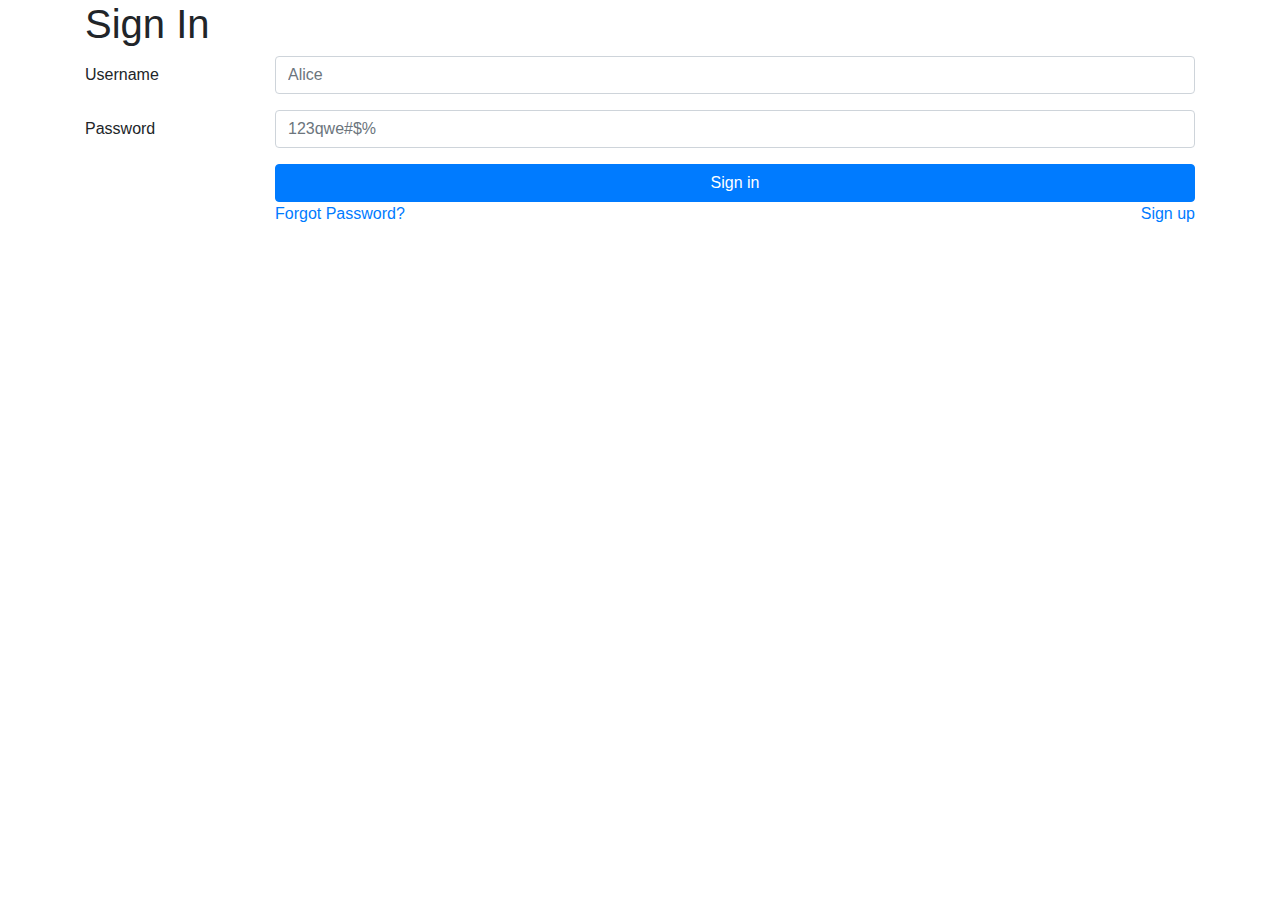
<file: src/main/webapp/jquery/components/login/login.template.client.html>
<html>
<head>
    <meta charset="UTF-8">
    <title>Sign In</title>
    <link href="https://stackpath.bootstrapcdn.com/bootstrap/4.1.1/css/bootstrap.min.css" rel="stylesheet"/>
    <script src="https://code.jquery.com/jquery-3.3.1.min.js" integrity="sha256-FgpCb/KJQlLNfOu91ta32o/NMZxltwRo8QtmkMRdAu8=" crossorigin="anonymous"></script>
    <link rel="stylesheet" href=
            "https://maxcdn.bootstrapcdn.com/font-awesome/4.7.0/css/font-awesome.min.css"/>

    <script src="../../services/user.service.client.js"></script>
    <script src="login.controller.client.js"></script>

</head>
<body>

<div class="container">
    <h1>Sign In</h1>
    <form>
        <div class="form-group row">
            <label for="username" class="col-sm-2 col-form-label">
                Username </label>
            <div class="col-sm-10">
                <input class="form-control" id="username" placeholder="Alice">
            </div>
        </div>
        <div class="form-group row">
            <label for="password" class="col-sm-2 col-form-label">
                Password </label>
            <div class="col-sm-10">
                <input type="password" class="form-control wbdv-password-fld"
                       id="password" placeholder="123qwe#$%">
            </div>
        </div>
        <div class="form-group row">
            <label class="col-sm-2 col-form-label"></label>
            <div class="col-sm-10">
                <button type="button" class="btn btn-primary btn-block" id="signin">Sign in</button>
                <div class="row">
                    <div class="col-6">
                        <a href="#">Forgot Password?</a>
                    </div>
                    <div class="col-6">
                        <a href="../register/register.template.client.html" class="float-right">Sign up</a>
                    </div>
                </div>
            </div>
        </div>
    </form>
</div>

</body>
</html>
</file>
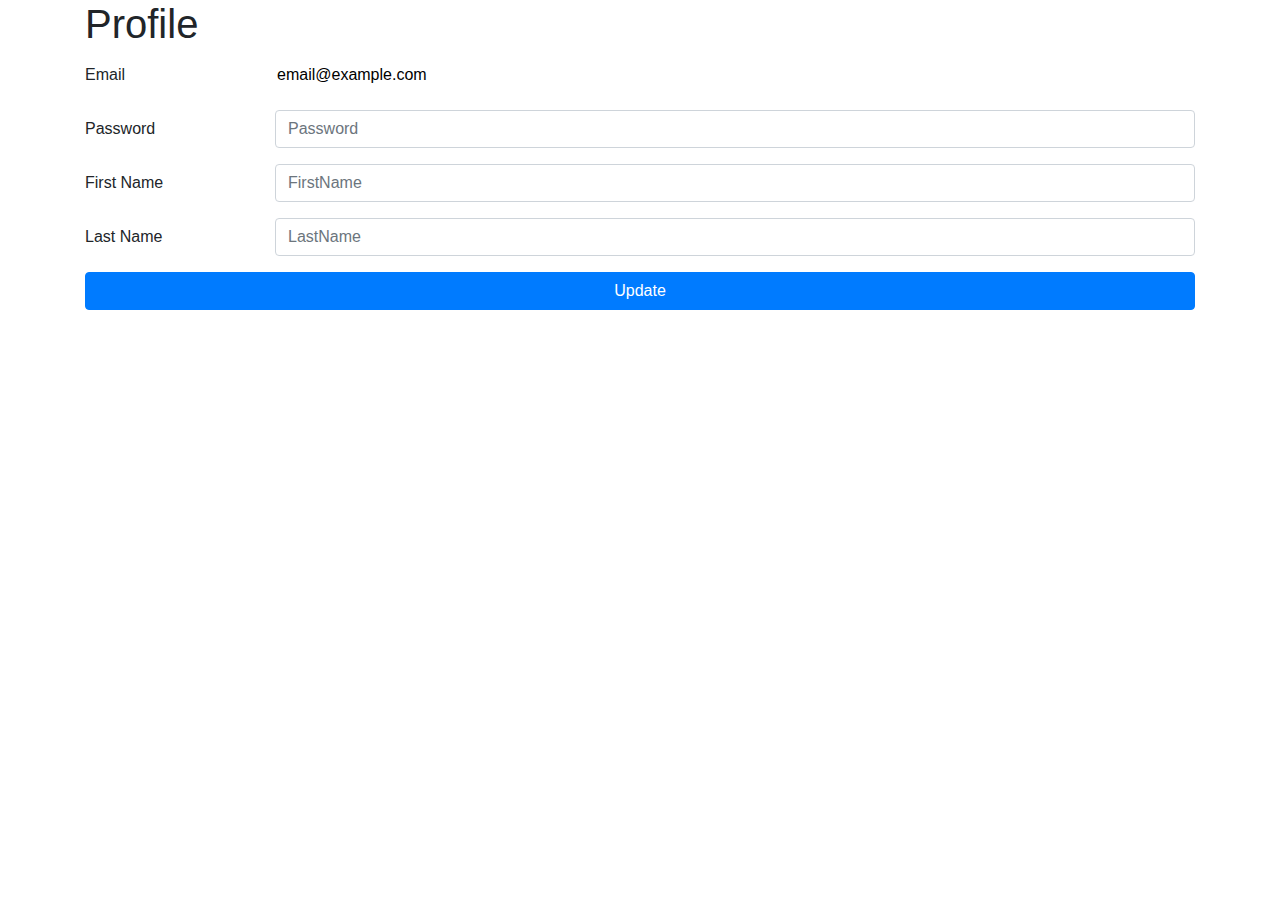
<file: src/main/webapp/jquery/components/profile/profile.template.client.html>
<html>
<head>
    <meta charset="UTF-8">
    <title>User-Admin</title>
    <link href="https://stackpath.bootstrapcdn.com/bootstrap/4.1.1/css/bootstrap.min.css" rel="stylesheet"/>
    <script src="https://code.jquery.com/jquery-3.3.1.min.js" integrity="sha256-FgpCb/KJQlLNfOu91ta32o/NMZxltwRo8QtmkMRdAu8=" crossorigin="anonymous"></script>
    <script src="../../services/user.service.client.js"></script>
    <script src="profile.controller.client.js"></script>

</head>
<body>
<div class="container">
    <h1 id="title">Profile</h1>

    <form>
        <div class="form-group row">
            <label for="staticEmail" class="col-sm-2 col-form-label">Email</label>
            <div class="col-sm-10">
                <input type="text" readonly class="form-control-plaintext" id="staticEmail" value="email@example.com">
            </div>
        </div>
        <div class="form-group row">
            <label for="inputPassword" class="col-sm-2 col-form-label">Password</label>
            <div class="col-sm-10">
                <input type="password" class="form-control" id="inputPassword" placeholder="Password">
            </div>
        </div>
        <div class="form-group row">
            <label for="firstName" class="col-sm-2 col-form-label">First Name</label>
            <div class="col-sm-10">
                <input type="text" class="form-control" id="firstName" placeholder="FirstName">
            </div>
        </div>
        <div class="form-group row">
            <label for="lastName" class="col-sm-2 col-form-label">Last Name</label>
            <div class="col-sm-10">
                <input type="text" class="form-control" id="lastName" placeholder="LastName">
            </div>
        </div>
        <button id="updateBtn" type="button" class="btn btn-primary btn-block">Update</button>

    </form>

</div>
</body>
</html>
</file>
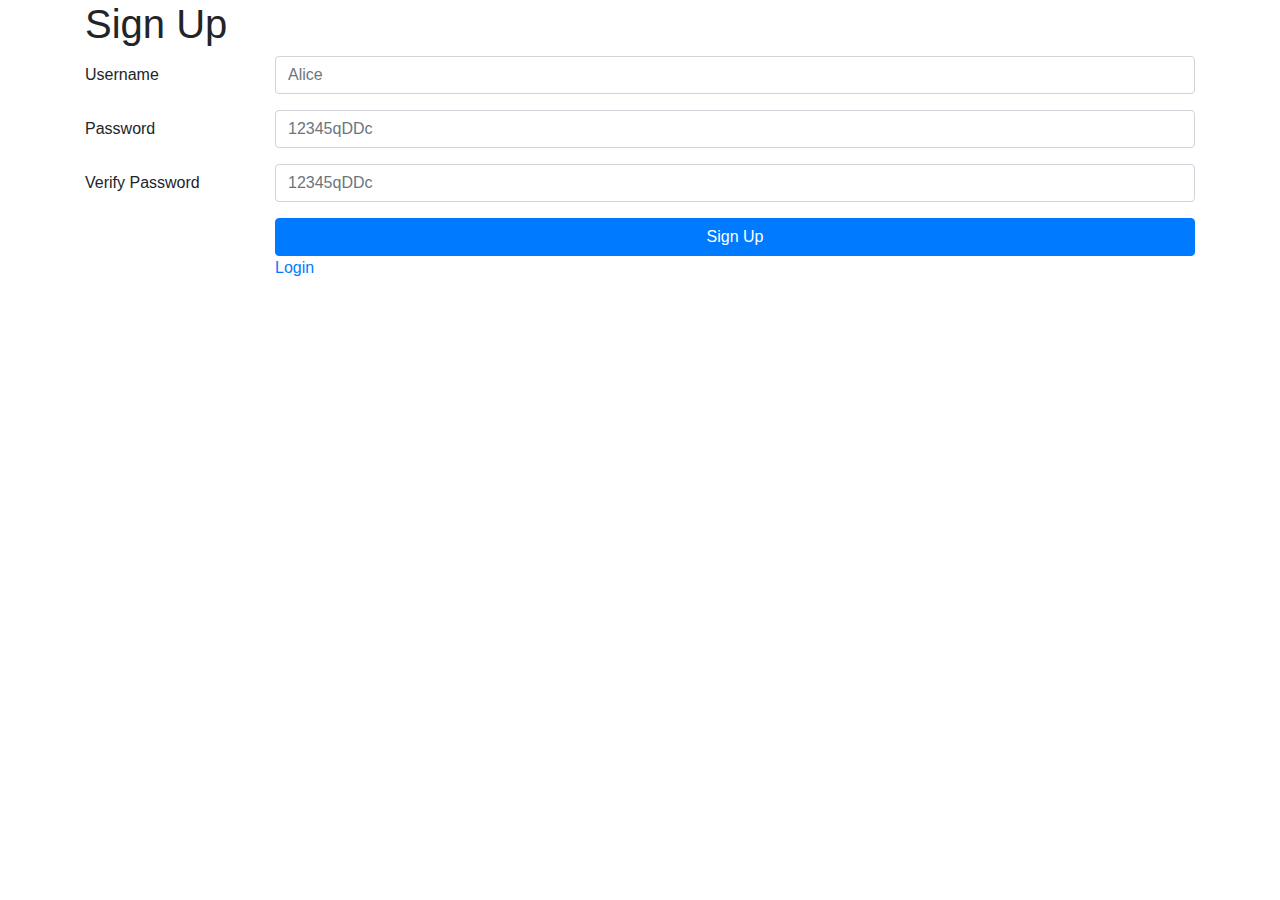
<file: src/main/webapp/jquery/components/register/register.template.client.html>
<html>
<head>
    <meta charset="UTF-8">
    <title>Sign Up</title>
    <link href="https://stackpath.bootstrapcdn.com/bootstrap/4.1.1/css/bootstrap.min.css" rel="stylesheet"/>
    <script src="https://code.jquery.com/jquery-3.3.1.min.js" integrity="sha256-FgpCb/KJQlLNfOu91ta32o/NMZxltwRo8QtmkMRdAu8=" crossorigin="anonymous"></script>
    <link rel="stylesheet" href=
            "https://maxcdn.bootstrapcdn.com/font-awesome/4.7.0/css/font-awesome.min.css"/>

    <script src="../../services/user.service.client.js"></script>
    <script src="register.controller.client.js"></script>

</head>
<body>
<div class="container">
    <h1 id="title">Sign Up</h1>

    <form>
        <div class="form-group row">
            <label for="usernameFld" class="col-sm-2 col-form-label">Username</label>
            <div class="col-sm-10">
                <input type="text" class="form-control" id="usernameFld" placeholder="Alice">
            </div>
        </div>
        <div class="form-group row">
            <label for="passwordFld" class="col-sm-2 col-form-label">Password</label>
            <div class="col-sm-10">
                <input type="password" class="form-control" id="passwordFld" placeholder="12345qDDc">
            </div>
        </div>
        <div class="form-group row">
            <label for="verifyPasswordFld" class="col-sm-2 col-form-label">Verify Password</label>
            <div class="col-sm-10">
                <input type="password" class="form-control" id="verifyPasswordFld" placeholder="12345qDDc">
            </div>
        </div>
        <div class="form-group row">
            <label class="col-sm-2 col-form-label">&nbsp</label>
            <div class="col-sm-10">
                <button id="registerBtn" type="button" class="btn btn-primary btn-block">Sign Up</button>
                <a href="../login/login.template.client.html">Login</a>
            </div>
        </div>
    </form>

</div>
</body>
</html>
</file>
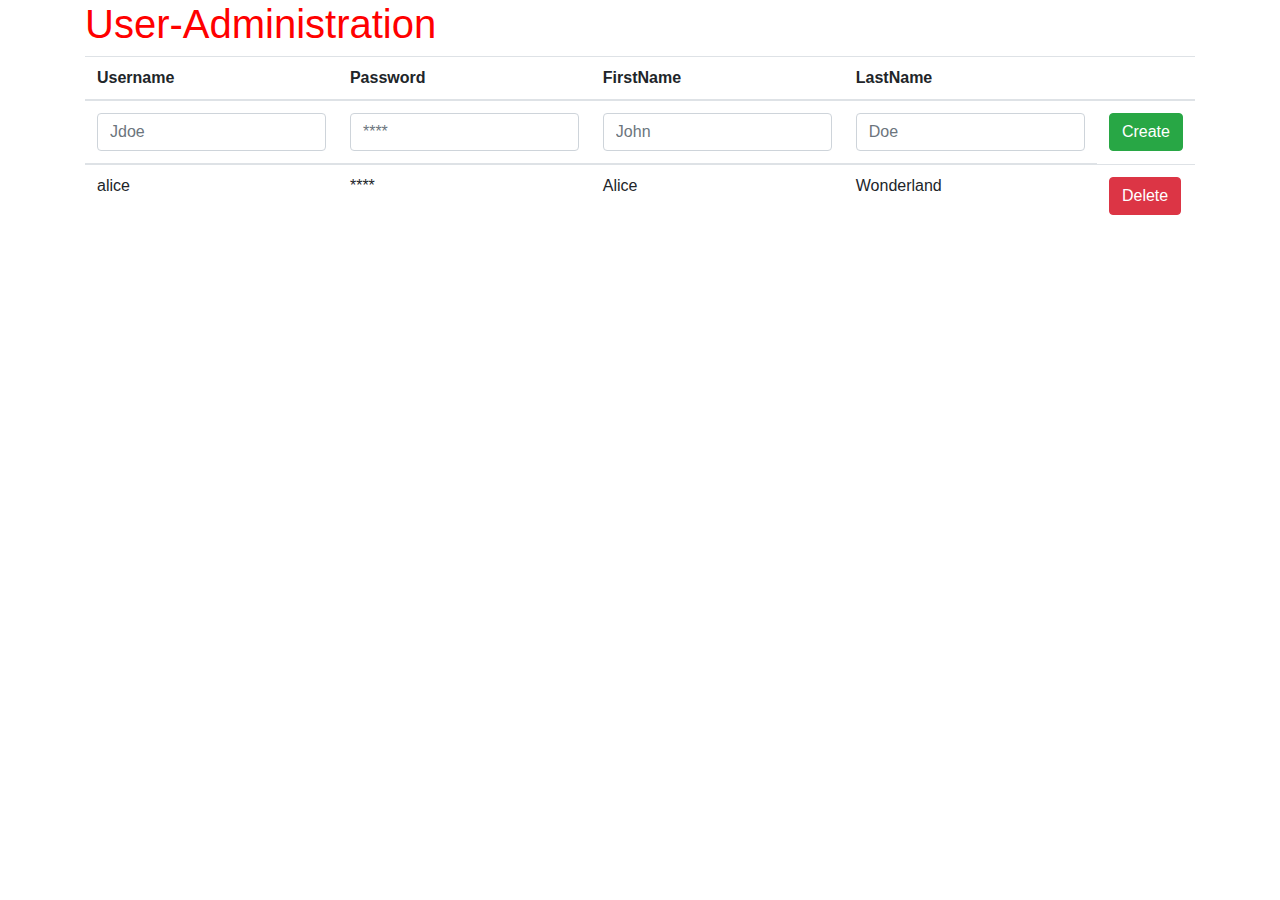
<file: src/main/webapp/jquery/components/user-admin/user-admin.template.client.html>
<html>
<head>
    <meta charset="UTF-8">
    <title>User-Admin</title>
    <link href="https://stackpath.bootstrapcdn.com/bootstrap/4.1.1/css/bootstrap.min.css" rel="stylesheet"/>
    <script src="https://code.jquery.com/jquery-3.3.1.min.js" integrity="sha256-FgpCb/KJQlLNfOu91ta32o/NMZxltwRo8QtmkMRdAu8=" crossorigin="anonymous"></script>
    <script src="../../services/user.service.client.js"></script>
    <script src="user-admin.controller.client.js"></script>

</head>
<body>
    <div class="container">
    <h1 id="title">User-Admin</h1>

    <table class="table">
        <thead>
        <tr>
            <th>Username</th>
            <th>Password</th>
            <th>FirstName</th>
            <th>LastName</th>
            <th></th>
        </tr>
        <tr>
            <th><input type="text" id="UsernameFld" class="form-control" placeholder="Jdoe"/></th>
            <th><input type="text" id="PasswordFld" class="form-control" placeholder="****"/></th>
            <th><input type="text" id="FirstNameFld" class="form-control" placeholder="John"/></th>
            <th><input type="text" id="LastNameFld" class="form-control" placeholder="Doe"/></th>
            <td><button id="createUser" class="btn btn-success">Create</button></td>
        </tr>
        </thead>
        <tbody>
        <tr id="template">
            <td class="username">alice</td>
            <td>****</td>
            <td>Alice</td>
            <td>Wonderland</td>
            <td><button class="btn btn-danger">Delete</button></td>
        </tr>
        </tbody>
    </table>
    </div>
</body>
</html>
</file>
